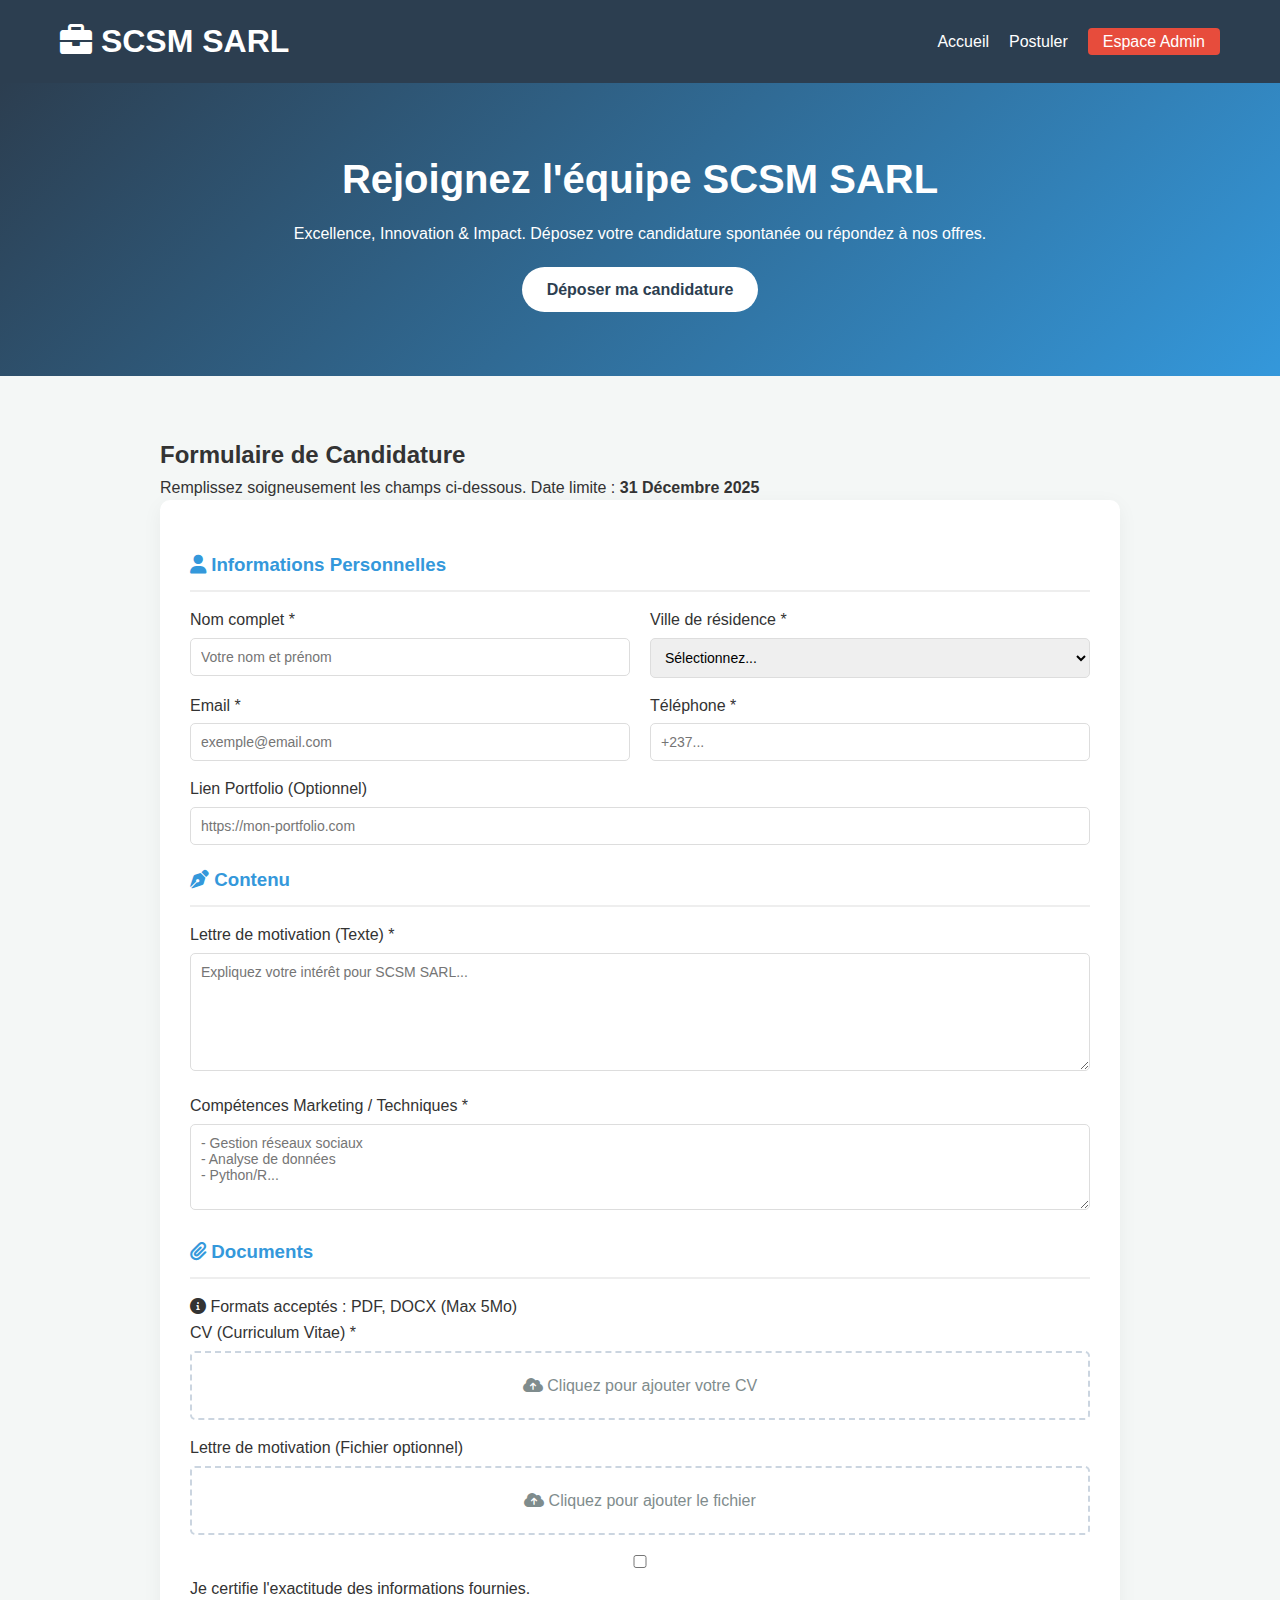
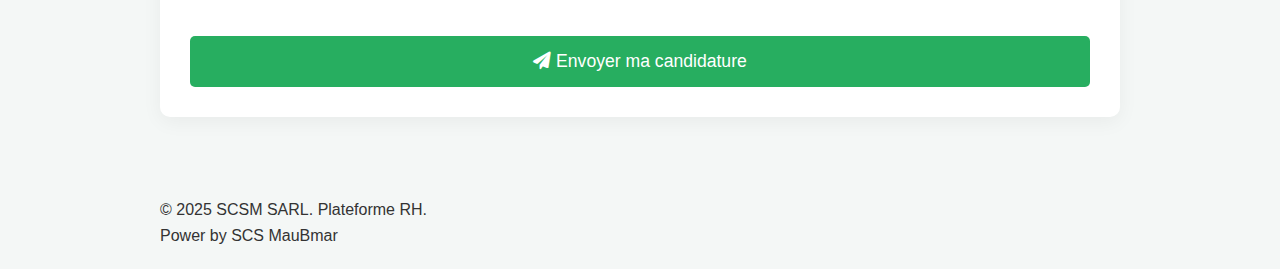
<file: index.html>
<!DOCTYPE html>
<html lang="fr">
<head>
    <meta charset="UTF-8">
    <meta name="viewport" content="width=device-width, initial-scale=1.0">
    <title>Candidature - SCSM SARL</title>
    <link rel="stylesheet" href="style.css">
    <link href="https://cdnjs.cloudflare.com/ajax/libs/font-awesome/6.0.0/css/all.min.css" rel="stylesheet">
</head>
<body>

    <header>
        <nav class="navbar">
            <div class="nav-container">
                <div class="logo">
                    <h1><i class="fas fa-briefcase"></i> SCSM SARL</h1>
                </div>
                <ul class="nav-menu">
                    <li><a href="#accueil">Accueil</a></li>
                    <li><a href="#formulaire">Postuler</a></li>
                    <li><a href="login.html" class="admin-btn">Espace Admin</a></li>
                </ul>
            </div>
        </nav>
    </header>

    <section id="accueil" class="hero">
        <div class="hero-content">
            <h1>Rejoignez l'équipe SCSM SARL</h1>
            <p>Excellence, Innovation & Impact. Déposez votre candidature spontanée ou répondez à nos offres.</p>
            <a href="#formulaire" class="cta-button">Déposer ma candidature</a>
        </div>
    </section>

    <section id="formulaire" class="order-section">
        <div class="container">
            <div class="section-header text-center">
                <h2>Formulaire de Candidature</h2>
                <p>Remplissez soigneusement les champs ci-dessous. Date limite : <strong>31 Décembre 2025</strong></p>
            </div>
            
            <div class="order-form-container">
                <form id="candidatureForm" class="order-form" name="scsm-candidature" method="POST" data-netlify="true">
                    
                    <h3 class="form-section-title"><i class="fas fa-user"></i> Informations Personnelles</h3>
                    
                    <div class="form-row">
                        <div class="form-group">
                            <label for="nom_complet">Nom complet *</label>
                            <input type="text" id="nom_complet" name="nom_complet" required placeholder="Votre nom et prénom">
                        </div>
                        <div class="form-group">
                            <label for="ville">Ville de résidence *</label>
                            <select id="ville" name="ville" required>
                                <option value="">Sélectionnez...</option>
                                <option value="Bertoua">Bertoua</option>
                                <option value="Yaoundé">Yaoundé</option>
                                <option value="Douala">Douala</option>
                                <option value="Bafoussam">Bafoussam</option>
                                <option value="Autre">Autre</option>
                            </select>
                        </div>
                    </div>

                    <div class="form-row">
                        <div class="form-group">
                            <label for="email">Email *</label>
                            <input type="email" id="email" name="email" required placeholder="exemple@email.com">
                        </div>
                        <div class="form-group">
                            <label for="telephone">Téléphone *</label>
                            <input type="tel" id="telephone" name="telephone" required placeholder="+237...">
                        </div>
                    </div>

                    <div class="form-group">
                        <label for="portfolio_lien">Lien Portfolio (Optionnel)</label>
                        <input type="url" id="portfolio_lien" name="portfolio_lien" placeholder="https://mon-portfolio.com">
                    </div>

                    <h3 class="form-section-title"><i class="fas fa-pen-nib"></i> Contenu</h3>

                    <div class="form-group">
                        <label for="motivation">Lettre de motivation (Texte) *</label>
                        <textarea id="motivation" name="motivation" rows="6" required placeholder="Expliquez votre intérêt pour SCSM SARL..."></textarea>
                    </div>

                    <div class="form-group">
                        <label for="competences">Compétences Marketing / Techniques *</label>
                        <textarea id="competences" name="competences" rows="4" required placeholder="- Gestion réseaux sociaux&#10;- Analyse de données&#10;- Python/R..."></textarea>
                    </div>

                    <h3 class="form-section-title"><i class="fas fa-paperclip"></i> Documents</h3>
                    <div class="alert-info">
                        <i class="fas fa-info-circle"></i> Formats acceptés : PDF, DOCX (Max 5Mo)
                    </div>

                    <div class="form-group upload-group">
                        <label>CV (Curriculum Vitae) *</label>
                        <div class="upload-area" id="cv-area">
                            <i class="fas fa-cloud-upload-alt"></i>
                            <span id="cv-filename">Cliquez pour ajouter votre CV</span>
                            <input type="file" id="cv_file" name="cv" accept=".pdf,.doc,.docx" required style="display: none;">
                        </div>
                    </div>

                    <div class="form-group upload-group">
                        <label>Lettre de motivation (Fichier optionnel)</label>
                        <div class="upload-area" id="lm-area">
                            <i class="fas fa-cloud-upload-alt"></i>
                            <span id="lm-filename">Cliquez pour ajouter le fichier</span>
                            <input type="file" id="lm_file" name="lettre_motivation" accept=".pdf,.doc,.docx" style="display: none;">
                        </div>
                    </div>

                    <div class="form-group checkbox-group">
                        <input type="checkbox" id="consent" required>
                        <label for="consent">Je certifie l'exactitude des informations fournies.</label>
                    </div>

                    <button type="submit" class="submit-btn">
                        <i class="fas fa-paper-plane"></i> Envoyer ma candidature
                    </button>
                </form>
            </div>
        </div>
    </section>

    <div id="confirmationModal" class="modal hidden">
        <div class="modal-content">
            <div class="modal-icon success">
                <i class="fas fa-check-circle"></i>
            </div>
            <h2>Candidature Envoyée !</h2>
            <p>Merci <span id="confName"></span>, votre dossier a été transmis aux RH de SCSM SARL.</p>
            <p class="ref-code">Réf : <span id="confRef"></span></p>
            <button onclick="closeModal()" class="cta-button">Fermer</button>
        </div>
    </div>

    <footer>
        <div class="container">
            <p>&copy; 2025 SCSM SARL. Plateforme RH.</p>
            <p>Power by SCS MauBmar</p>
        </div>
    </footer>

    <script src="config.js"></script>
    <script src="script.js"></script>
</body>
</html>
</file>
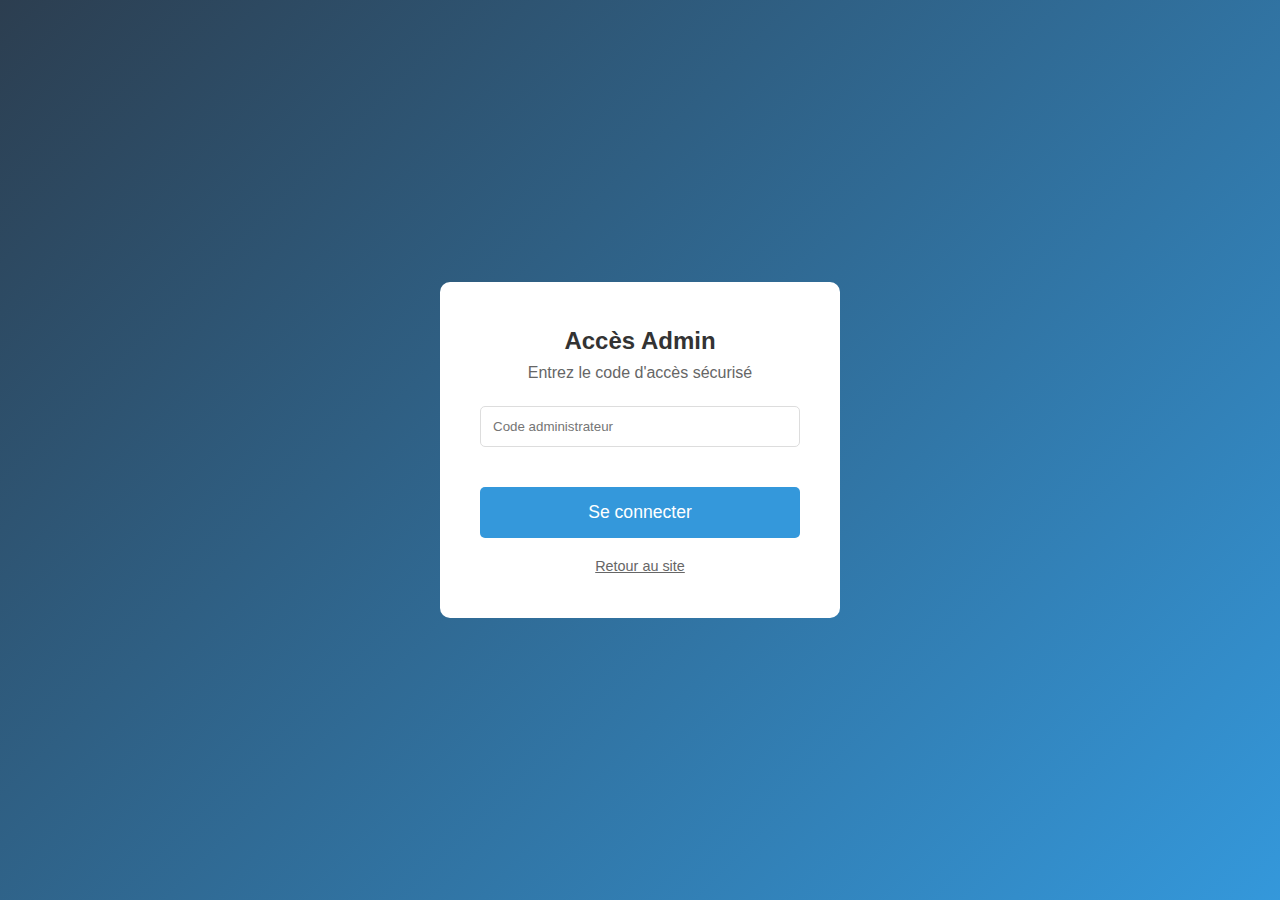
<file: admin.html>
<!DOCTYPE html>
<html lang="fr">
<head>
    <meta charset="UTF-8">
    <title>Admin RH - SCSM SARL</title>
    <link rel="stylesheet" href="style.css">
    <link href="https://cdnjs.cloudflare.com/ajax/libs/font-awesome/6.0.0/css/all.min.css" rel="stylesheet">
</head>
<body class="admin-body">
    
    <div id="accessDenied" style="display: none;">
        <div class="login-container">
            <div class="login-card">
                <h2><i class="fas fa-lock"></i> Accès RH</h2>
                <p>Veuillez vous identifier pour accéder aux candidatures.</p>
                <a href="login.html" class="cta-button">Se connecter</a>
            </div>
        </div>
    </div>

    <div class="admin-protected">
        <header class="admin-header">
            <div class="logo">
                <i class="fas fa-user-shield"></i> SCSM RH
            </div>
            <div class="admin-user">
                <span>Administrateur</span>
                <button onclick="logout()" class="logout-btn"><i class="fas fa-sign-out-alt"></i></button>
            </div>
        </header>

        <main class="container">
            <div class="stats-grid">
                <div class="stat-card">
                    <h3>Total Candidatures</h3>
                    <p id="totalCandidatures">0</p>
                </div>
                <div class="stat-card">
                    <h3>Nouvelles</h3>
                    <p id="newCandidatures" class="text-success">0</p>
                </div>
                <div class="stat-card">
                    <h3>Villes couvertes</h3>
                    <p id="citiesCount">0</p>
                </div>
            </div>

            <div class="admin-panel">
                <div class="panel-header">
                    <h2>Gestion des Candidatures</h2>
                    <div class="search-box">
                        <input type="text" id="searchCandidate" placeholder="Rechercher un candidat...">
                    </div>
                </div>
                
                <div class="table-responsive">
                    <table class="data-table">
                        <thead>
                            <tr>
                                <th>Date</th>
                                <th>Candidat</th>
                                <th>Ville</th>
                                <th>Compétences</th>
                                <th>Statut</th>
                                <th>Actions</th>
                            </tr>
                        </thead>
                        <tbody id="candidaturesTable">
                            </tbody>
                    </table>
                </div>
            </div>
        </main>
    </div>

    <div id="candidateModal" class="modal hidden">
        <div class="modal-content large-modal">
            <div class="modal-header">
                <h2 id="modalName">Détails</h2>
                <button onclick="closeCandidateModal()" class="close-btn">&times;</button>
            </div>
            <div class="modal-body" id="modalBody">
                </div>
            <div class="modal-footer">
                <button onclick="updateStatus('Rejeté')" class="btn-danger">Rejeter</button>
                <button onclick="updateStatus('En revue')" class="btn-warning">Mettre en revue</button>
                <button onclick="updateStatus('Entretien')" class="btn-success">Convoquer</button>
            </div>
        </div>
    </div>

    <script src="config.js"></script>
    <script src="script.js"></script>
</body>
</html>
</file>
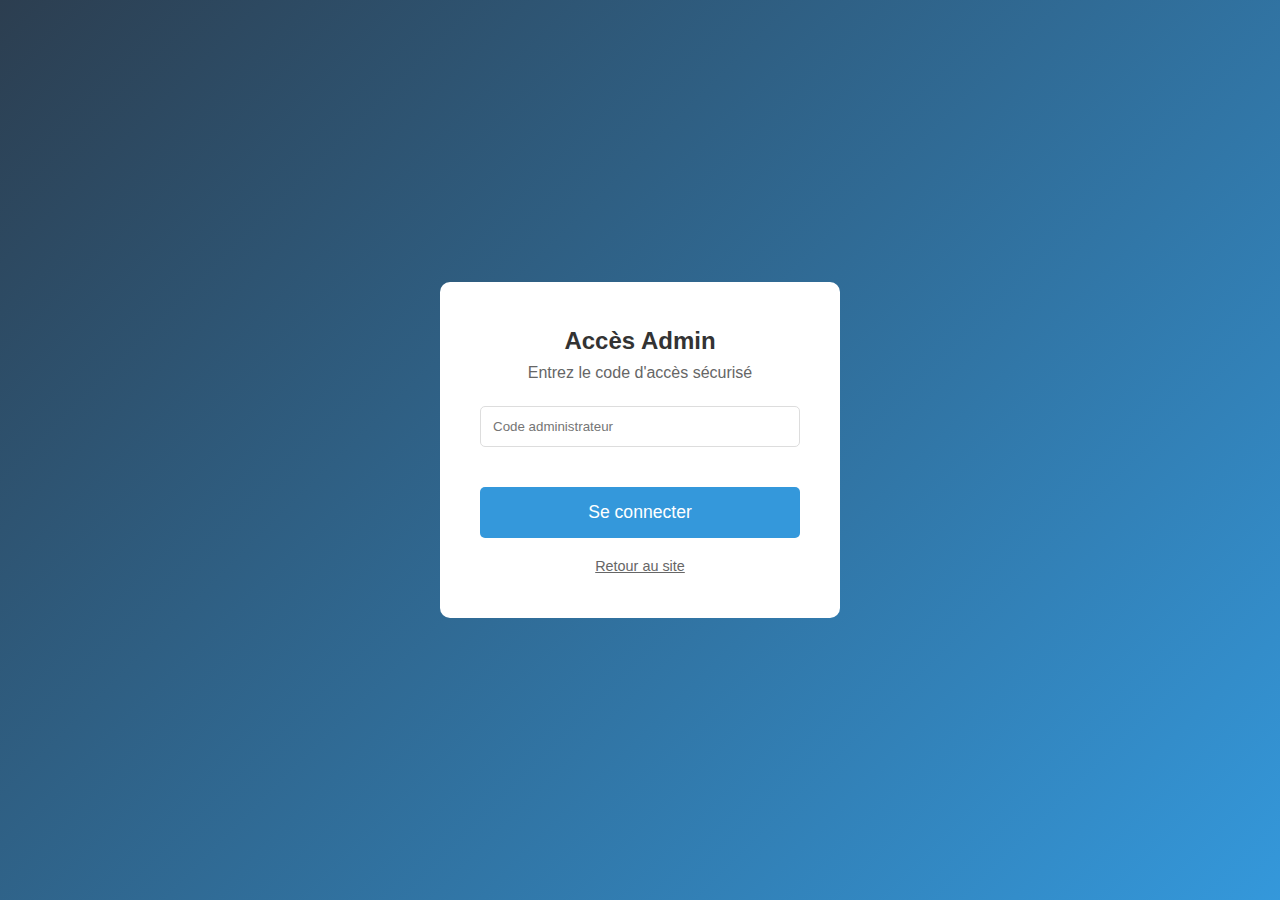
<file: login.html>
<!DOCTYPE html>
<html lang="fr">
<head>
    <meta charset="UTF-8">
    <title>Connexion RH</title>
    <link rel="stylesheet" href="style.css">
</head>
<body style="background: linear-gradient(135deg, #2c3e50, #3498db); display:flex; align-items:center; justify-content:center; height:100vh;">
    
    <div class="login-card" style="background:white; padding:40px; border-radius:10px; width:100%; max-width:400px; text-align:center;">
        <h2><i class="fas fa-lock"></i> Accès Admin</h2>
        <p style="margin-bottom:20px; color:#666;">Entrez le code d'accès sécurisé</p>
        
        <input type="password" id="adminCode" placeholder="Code administrateur" style="width:100%; padding:12px; margin-bottom:20px; border:1px solid #ddd; border-radius:5px;">
        
        <button onclick="handleLogin()" class="submit-btn" style="background:#3498db;">Se connecter</button>
        <p style="margin-top:15px;"><a href="index.html" style="color:#666; font-size:0.9rem;">Retour au site</a></p>
    </div>

    <script>
        function handleLogin() {
            const code = document.getElementById('adminCode').value;
            // Code du fichier exemple
            if (code === "13245@10001a") {
                sessionStorage.setItem('admin_logged', 'true');
                window.location.href = 'admin.html';
            } else {
                alert("Code incorrect !");
            }
        }
    </script>
</body>
</html>
</file>
<file: style.css>
:root {
    --primary: #2c3e50;
    --secondary: #3498db;
    --accent: #e74c3c;
    --light: #ecf0f1;
    --dark: #2c3e50;
    --success: #27ae60;
}

* { box-sizing: border-box; margin: 0; padding: 0; font-family: 'Segoe UI', sans-serif; }

body { background-color: #f4f7f6; color: #333; line-height: 1.6; }

/* Navbar */
.navbar { background: var(--primary); color: white; padding: 1rem 0; box-shadow: 0 2px 5px rgba(0,0,0,0.1); }
.nav-container { display: flex; justify-content: space-between; align-items: center; max-width: 1200px; margin: 0 auto; padding: 0 20px; }
.nav-menu { list-style: none; display: flex; gap: 20px; }
.nav-menu a { color: white; text-decoration: none; font-weight: 500; }
.admin-btn { background: var(--accent); padding: 5px 15px; border-radius: 4px; }

/* Hero */
.hero { background: linear-gradient(135deg, var(--primary), var(--secondary)); color: white; text-align: center; padding: 4rem 1rem; }
.hero h1 { font-size: 2.5rem; margin-bottom: 10px; }
.cta-button { display: inline-block; background: white; color: var(--primary); padding: 10px 25px; border-radius: 25px; text-decoration: none; font-weight: bold; margin-top: 20px; transition: 0.3s; }
.cta-button:hover { transform: translateY(-3px); box-shadow: 0 5px 15px rgba(0,0,0,0.2); }

/* Formulaire */
.container { max-width: 1000px; margin: 0 auto; padding: 20px; }
.order-section { padding: 40px 0; }
.order-form-container { background: white; padding: 30px; border-radius: 10px; box-shadow: 0 5px 20px rgba(0,0,0,0.05); }
.form-section-title { color: var(--secondary); border-bottom: 2px solid #eee; padding-bottom: 10px; margin: 20px 0 15px; }

.form-row { display: grid; grid-template-columns: 1fr 1fr; gap: 20px; }
@media (max-width: 768px) { .form-row { grid-template-columns: 1fr; } }

.form-group { margin-bottom: 15px; }
.form-group label { display: block; margin-bottom: 5px; font-weight: 500; }
.form-group input, .form-group select, .form-group textarea { width: 100%; padding: 10px; border: 1px solid #ddd; border-radius: 5px; font-size: 14px; }
.form-group input:focus { border-color: var(--secondary); outline: none; }

/* Upload Area */
.upload-area { border: 2px dashed #cbd5e0; padding: 20px; text-align: center; border-radius: 5px; cursor: pointer; transition: 0.3s; color: #7f8c8d; }
.upload-area:hover { border-color: var(--secondary); background: #f7fafc; color: var(--secondary); }
.upload-area.uploaded { border-style: solid; border-color: var(--success); color: var(--success); background: #f0fff4; }

.submit-btn { width: 100%; padding: 15px; background: var(--success); color: white; border: none; border-radius: 5px; font-size: 1.1rem; cursor: pointer; margin-top: 20px; transition: 0.3s; }
.submit-btn:hover { background: #219150; }

/* Admin Dashboard */
.admin-header { background: white; padding: 15px 30px; display: flex; justify-content: space-between; align-items: center; box-shadow: 0 2px 5px rgba(0,0,0,0.05); }
.stats-grid { display: grid; grid-template-columns: repeat(auto-fit, minmax(200px, 1fr)); gap: 20px; margin: 30px 0; }
.stat-card { background: white; padding: 20px; border-radius: 8px; text-align: center; box-shadow: 0 2px 5px rgba(0,0,0,0.05); }
.stat-card p { font-size: 2rem; font-weight: bold; color: var(--primary); margin-top: 10px; }

.data-table { width: 100%; border-collapse: collapse; background: white; border-radius: 8px; overflow: hidden; box-shadow: 0 2px 5px rgba(0,0,0,0.05); }
.data-table th, .data-table td { padding: 12px 15px; text-align: left; border-bottom: 1px solid #eee; }
.data-table th { background: var(--primary); color: white; }
.badge { padding: 4px 8px; border-radius: 12px; font-size: 0.8rem; font-weight: bold; }
.badge.Nouvelle { background: #e3f2fd; color: #1976d2; }
.badge.Rejeté { background: #ffebee; color: #c62828; }
.badge.Entretien { background: #e8f5e9; color: #2e7d32; }

/* Modal */
.modal { position: fixed; top: 0; left: 0; width: 100%; height: 100%; background: rgba(0,0,0,0.5); display: flex; justify-content: center; align-items: center; z-index: 1000; }
.modal.hidden { display: none; }
.modal-content { background: white; padding: 30px; border-radius: 10px; max-width: 500px; width: 90%; position: relative; }
.large-modal { max-width: 800px; }
.close-btn { position: absolute; top: 10px; right: 15px; font-size: 1.5rem; border: none; background: none; cursor: pointer; }
.modal-footer { margin-top: 20px; display: flex; gap: 10px; justify-content: flex-end; }
.btn-danger { background: var(--accent); color: white; border: none; padding: 8px 15px; border-radius: 4px; cursor: pointer; }
.btn-warning { background: #f39c12; color: white; border: none; padding: 8px 15px; border-radius: 4px; cursor: pointer; }
.btn-success { background: var(--success); color: white; border: none; padding: 8px 15px; border-radius: 4px; cursor: pointer; }
</file>
